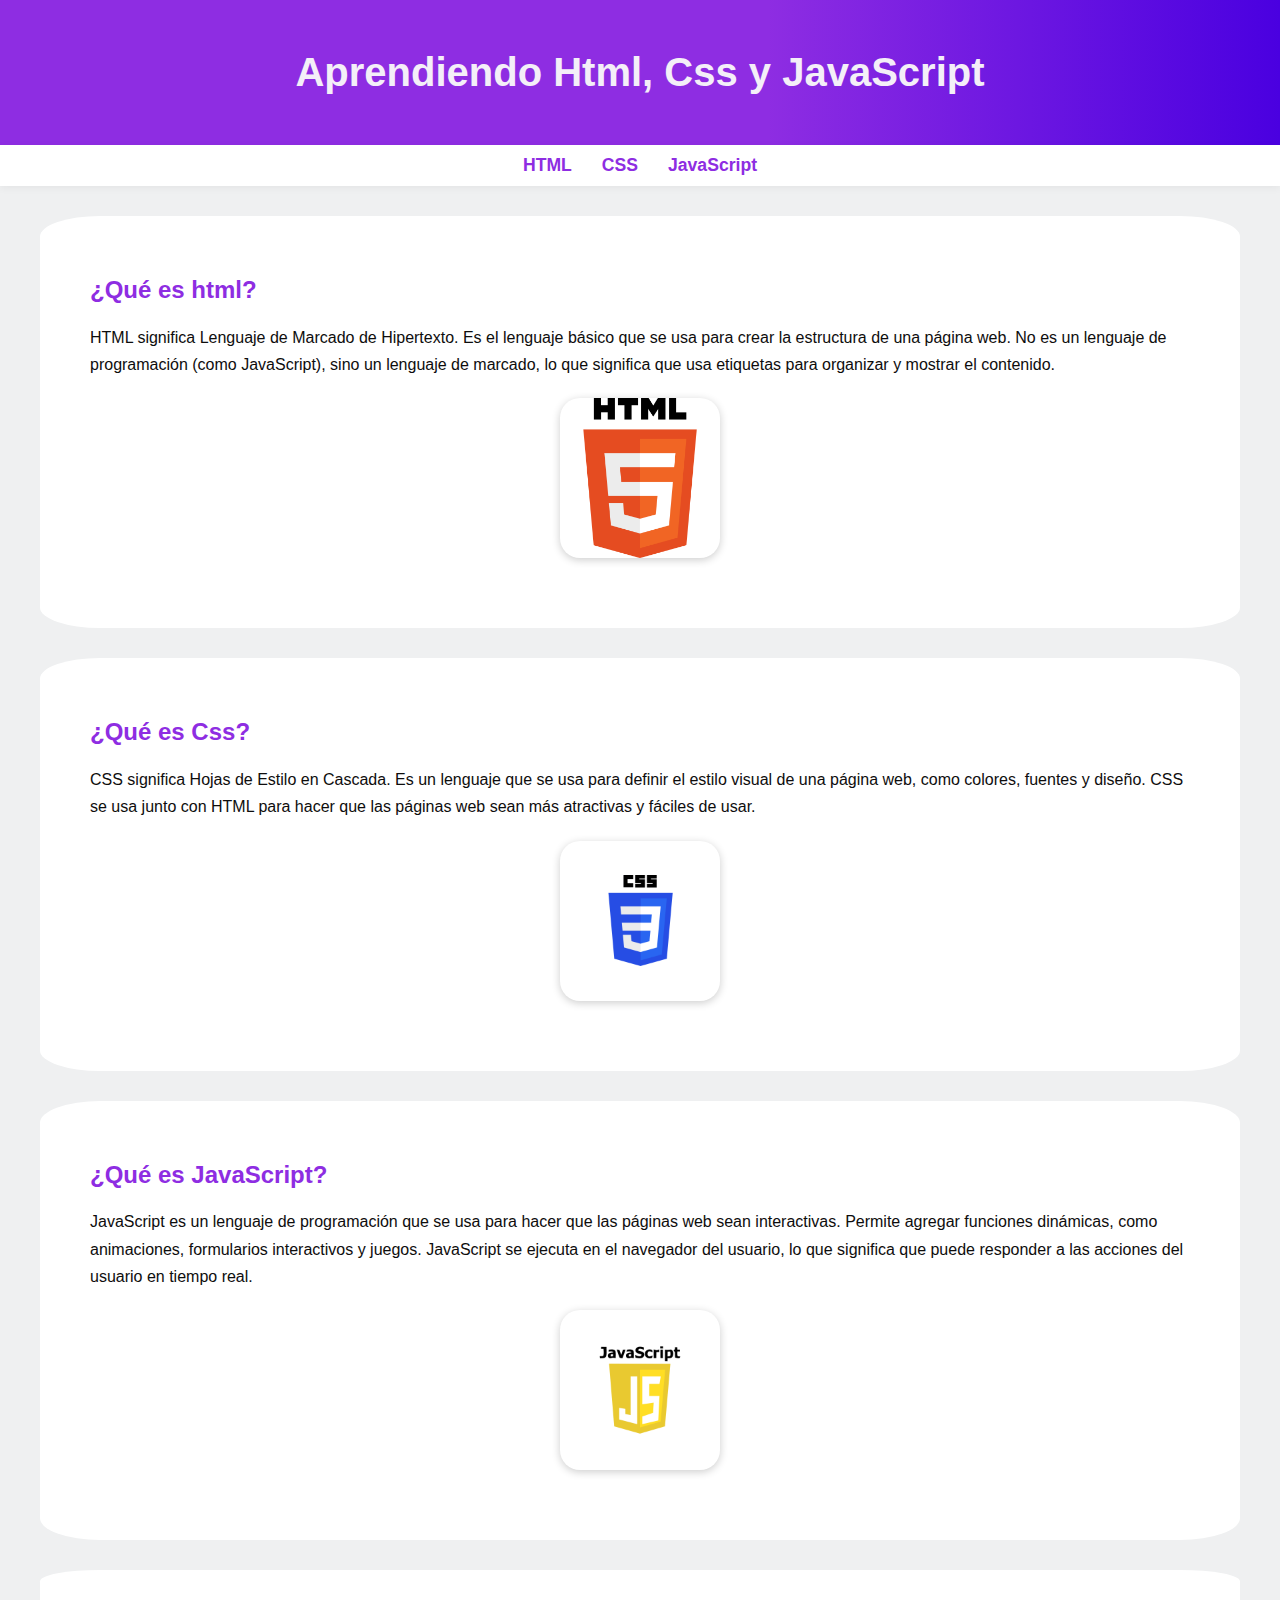
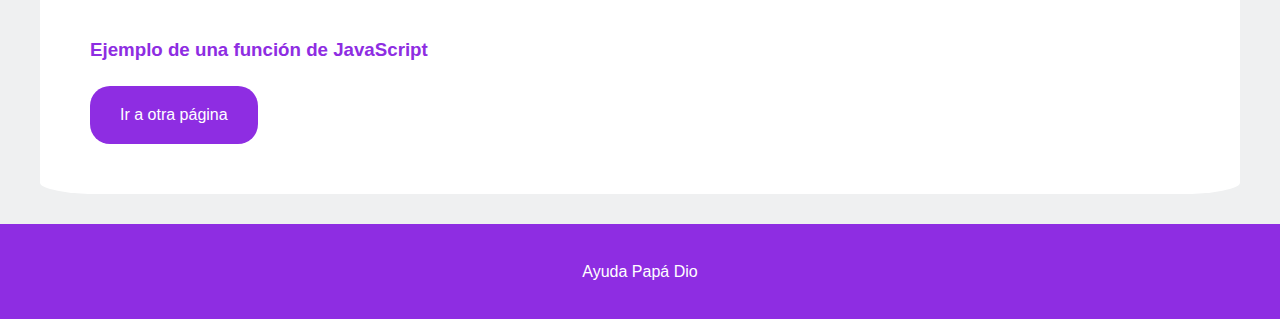
<file: index.html>
<!DOCTYPE html>
<html lang="es">
<head>
    <meta charset="UTF-8">
    <meta name="viewport" content="width=device-width, initial-scale=1.0">
    <title>Proyecto de introducción a los sistemas</title>
    <link rel="stylesheet" href="css/estilo.css">
</head>
<body>
    <header>
        <h1>Aprendiendo Html, Css y JavaScript</h1>
    </header>
    <nav>
        <ul>
            <li><a href="#html">HTML</a></li>
            <li><a href="#css">CSS</a></li>
            <li><a href="#js">JavaScript</a></li>
        </ul>
    </nav>
    <div class="l1">
        <h2 id="html">¿Qué es html?</h2>
        <p>HTML significa Lenguaje de Marcado de Hipertexto. Es el lenguaje básico que se usa para crear la estructura de una página web.
        No es un lenguaje de programación (como JavaScript), sino un lenguaje de marcado, lo que significa que usa etiquetas para organizar y mostrar el contenido.</p>
        <img src="imagenes/html.png" alt="No cargo D:">
    </div>
    <div class="l2">
        <h2 id="css">¿Qué es Css?</h2>
        <p>CSS significa Hojas de Estilo en Cascada. Es un lenguaje que se usa para definir el estilo visual de una página web, como colores, fuentes y diseño.
        CSS se usa junto con HTML para hacer que las páginas web sean más atractivas y fáciles de usar.</p>
        <img src="imagenes/css.png" alt="No cargo D:">
    </div>
    <div class="l3">
        <h2 id="js">¿Qué es JavaScript?</h2>
        <p>JavaScript es un lenguaje de programación que se usa para hacer que las páginas web sean interactivas. Permite agregar funciones dinámicas, como animaciones, formularios interactivos y juegos.
        JavaScript se ejecuta en el navegador del usuario, lo que significa que puede responder a las acciones del usuario en tiempo real.</p>
        <img src="imagenes/JavaScript-Symbol.png" alt="No cargo D:">
    </div>
    <div class="l4">
        <h3>Ejemplo de una función de JavaScript</h3>
        <button onclick="window.location.href='todolist.html';">Ir a otra página</button>
    </div>
    <footer>
        <p>Ayuda Papá Dio </p>
    </footer>
</body>
</html>
</file>
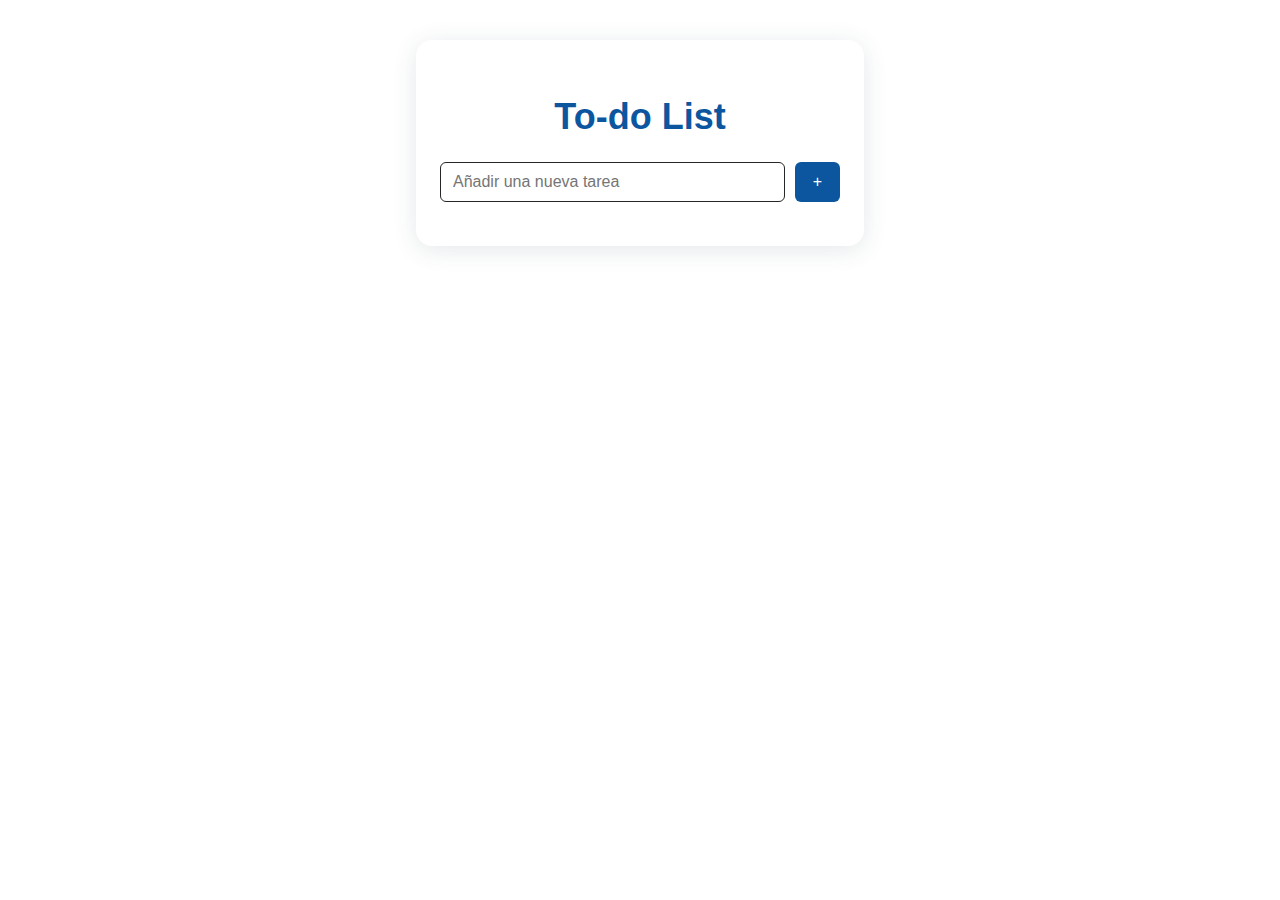
<file: todolist.html>
<!DOCTYPE html>
<html lang="en">
<head>
    <meta charset="UTF-8">
    <meta name="viewport" content="width=device-width, initial-scale=1.0">
    <title>TO-DO List</title>
    <link rel="stylesheet" href="css/to.css">
</head>
<body>
    <div class="contenedor">
        <h1>To-do List</h1>   
        <div class="Buscasdor">
            <form>
               <input type="text" placeholder="Añadir una nueva tarea" id="nuevaTarea">
               <button class="btn" type="button" id="btnAgregar">+</button>
            </form>
        </div>
        <div class="Lista"></div>
        <ul>

        </ul>
    </div>   
    <script src="funcio/j.js"></script>
</body>
</html>
</file>
<file: css/estilo.css>
body {
    background: #eff0f1;
    font-family: 'Segoe UI', Arial, sans-serif;
    margin: 0;
    padding: 0;
    color: #0e0d0d;
}

header {
    background: linear-gradient(90deg, #8e2de2 60%, #4a00e0 100%);
    padding: 50px 0;
    text-align: center;
    color: #fff;
}

h1 {
    color: #f4eff8;
    margin: 0;
    font-size: 40px;
    
}

h2 {
    color:#8e2de2;
    margin-top: 10px;
}

h3 {
    color: #8e2de2;
    margin-bottom: 10px;
}

.l1, .l2, .l3, .l4 {
    background: #ffffff;
    border-radius: 5%;
    padding: 50px;
    margin: 30px auto;
    max-width: 1100px;
}

img {
    display: block;
    margin: 20px auto;
    width: 160px;
    height: 160px;
    object-fit: contain;
    border-radius: 20px;
    box-shadow: 0 2px 8px rgba(0,0,0,0.20);
}

button {
    background: #8e2de2;
    color: #fff ;
    padding: 20px 30px;
    border: none;
    border-radius: 20px;
    font-size: 16px;
    cursor: pointer;
    margin-top: 15px;
    display: inline-block;
}

button:hover {
    background: #2881aa;
}

p {
    line-height: 1.7;
    font-size: 16px;
}

nav {
    background: #fff;
    box-shadow: 0 2px 8px rgba(0,0,0,0.05);
    padding: 10px 0;
    margin-bottom: 20px;
}
nav ul {
    list-style: none;
    display: flex;
    justify-content: center;
    gap: 30px;
    margin: 0;
    padding: 0;
}
nav a {
    color: #8e2de2;
    font-weight: bold;
    text-decoration: none;
    font-size: 1.1rem;
    transition: color 0.2s;
}
nav a:hover {
    color: #3fa7d6;
}

footer {
    background: #8e2de2;
    color: #fff;
    text-align: center;
    padding: 18px 0;
}
</file>
<file: css/to.css>
.contenedor {
    background: #fff;
    max-width: 400px;
    margin: 40px auto;
    padding: 32px 24px 24px 24px;
    border-radius: 16px;
    box-shadow: 0 4px 24px rgba(44, 62, 80, 0.12);
}
body {
    font-family: Arial, Helvetica, sans-serif;
}

.contenedor h1 {
    text-align: center;
    color: #0c56a0;
    margin-bottom: 24px;
    font-size: 36px;
}


.Buscasdor form {
    display: flex;
    gap: 10px;
    margin-bottom: 20px;
}

.Buscasdor input[type="text"] {
    flex: 1;
    padding: 10px 12px;
    border: 1.5px solid #242627;
    border-radius: 6px;
    font-size: 16px;
}

.Buscasdor input[type="text"]:focus {
    border: 1.5px solid #141313;
}

/* Botón de añadir */
.btn {
    background: #0c56a0;
    color: #fff;
    border: none;
    border-radius: 6px;
    padding: 0 18px;
    font-size: 16px;
    cursor: pointer;
}

.btn:hover {
    background: #3fa7d6;
}

/* Lista de tareas */
ul {
    list-style: none;
    padding: 0;
    margin: 0;
}

/* Estilo para los elementos de la lista */

li {
    background: #f4f6fb;
    margin-bottom: 20px;
    padding: 12px 16px;
    border-radius: 8px;
    display: flex;
    align-items: center;
    justify-content: space-between;
    box-shadow: 0 2px 8px rgba(60, 60, 60, 0.07);
}

li:hover {
    background: #c0b9b9;
}

/* Texto de la tarea */
li p {
    margin: 0;
    font-size: 16px;
    color: #222;
    flex: 1;
}

/* Botón eliminar */
.btn-eliminar {
    background: #e74c3c;
    color: #fff;
    border: none;
    border-radius: 6px;
    padding: 6px 14px;
    font-size: 0.95rem;
    cursor: pointer;
}

.btn-eliminar:hover {
    background: #2c2b2b;
}
</file>
